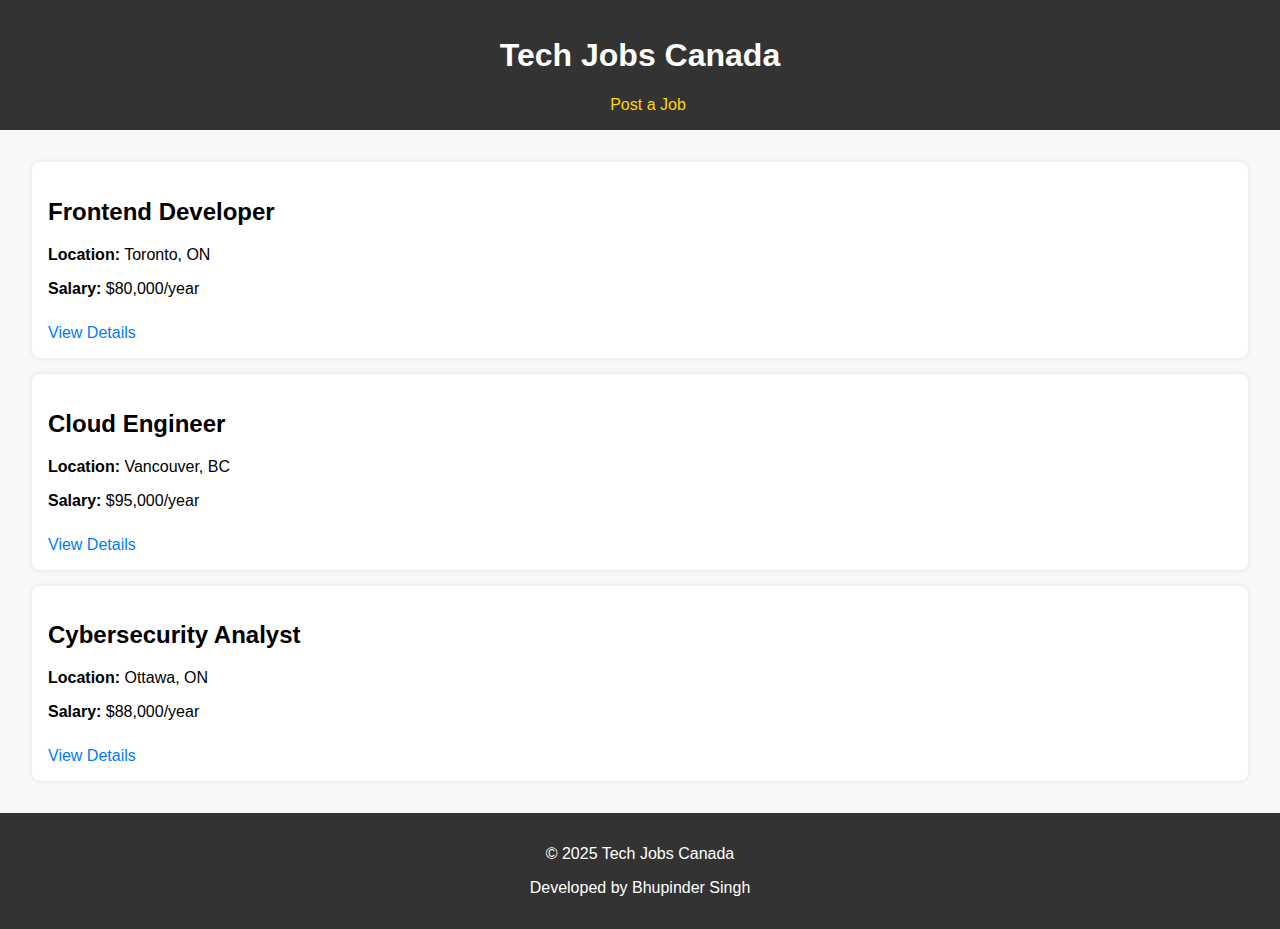
<file: index.html>
<!DOCTYPE html>
<html lang="en">
<head>
  <meta charset="UTF-8" />
  <meta name="viewport" content="width=device-width, initial-scale=1.0"/>
  <title>Job Board</title>
  <link rel="stylesheet" href="styles/main.css" />
</head>
<body>
  <header>
    <h1>Tech Jobs Canada</h1>
    <nav>
      <a href="post-job.html">Post a Job</a>
    </nav>
  </header>

  <main>
    <section class="job-list" id="jobList">
      <!-- Jobs loaded from jobs.js + localStorage -->
    </section>
  </main>

  <footer>
    <p>&copy; 2025 Tech Jobs Canada</p>
    <p>Developed by Bhupinder Singh</p>
  </footer>

  <script src="scripts/jobs.js"></script>
  <script>
    const jobList = document.getElementById("jobList");

    // Load dummy jobs first (from jobs.js)
    let combinedJobs = [...jobs];

    // Load saved jobs from localStorage
    const savedJobs = JSON.parse(localStorage.getItem("jobs"));
    if (savedJobs) {
      combinedJobs = combinedJobs.concat(savedJobs);
    }

    combinedJobs.forEach((job, index) => {
      const card = document.createElement("div");
      card.className = "job-card";
      card.innerHTML = `
        <h2>${job.title}</h2>
        <p><strong>Location:</strong> ${job.location}</p>
        <p><strong>Salary:</strong> ${job.salary}</p>
        <a href="job.html?job=${index}">View Details</a>
      `;
      jobList.appendChild(card);
    });
  </script>
</body>
</html>
</file>
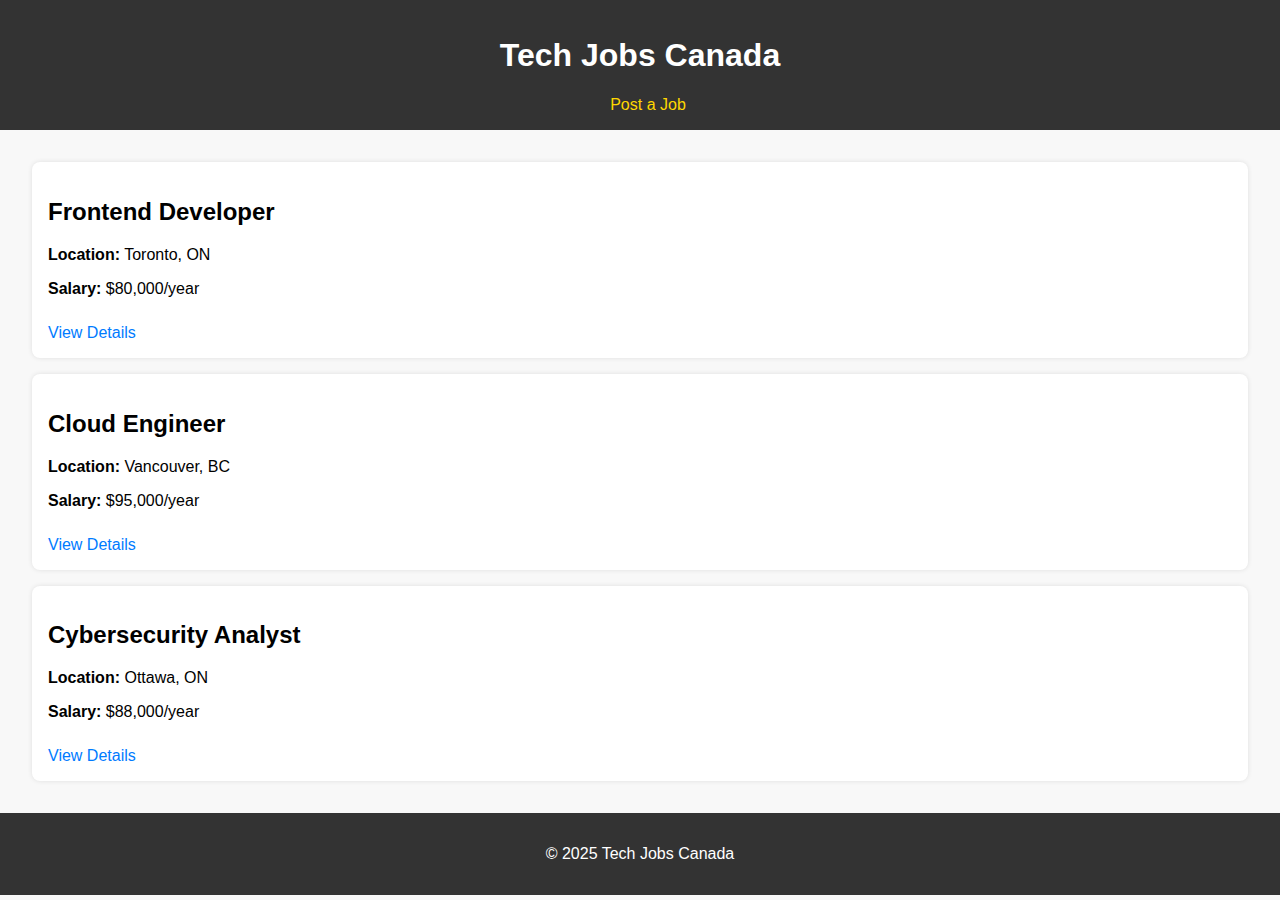
<file: Job Board project/index.html>
<!DOCTYPE html>
<html lang="en">
<head>
  <meta charset="UTF-8" />
  <meta name="viewport" content="width=device-width, initial-scale=1.0"/>
  <title>Job Board</title>
  <link rel="stylesheet" href="styles/main.css" />
</head>
<body>
  <header>
    <h1>Tech Jobs Canada</h1>
    <nav>
      <a href="post-job.html">Post a Job</a>
    </nav>
  </header>

  <main>
    <section class="job-list" id="jobList">
      <!-- Jobs loaded from jobs.js + localStorage -->
    </section>
  </main>

  <footer>
    <p>&copy; 2025 Tech Jobs Canada</p>
  </footer>

  <script src="scripts/jobs.js"></script>
  <script>
    const jobList = document.getElementById("jobList");

    // Load dummy jobs first (from jobs.js)
    let combinedJobs = [...jobs];

    // Load saved jobs from localStorage
    const savedJobs = JSON.parse(localStorage.getItem("jobs"));
    if (savedJobs) {
      combinedJobs = combinedJobs.concat(savedJobs);
    }

    combinedJobs.forEach((job, index) => {
      const card = document.createElement("div");
      card.className = "job-card";
      card.innerHTML = `
        <h2>${job.title}</h2>
        <p><strong>Location:</strong> ${job.location}</p>
        <p><strong>Salary:</strong> ${job.salary}</p>
        <a href="job.html?job=${index}">View Details</a>
      `;
      jobList.appendChild(card);
    });
  </script>
</body>
</html>
</file>
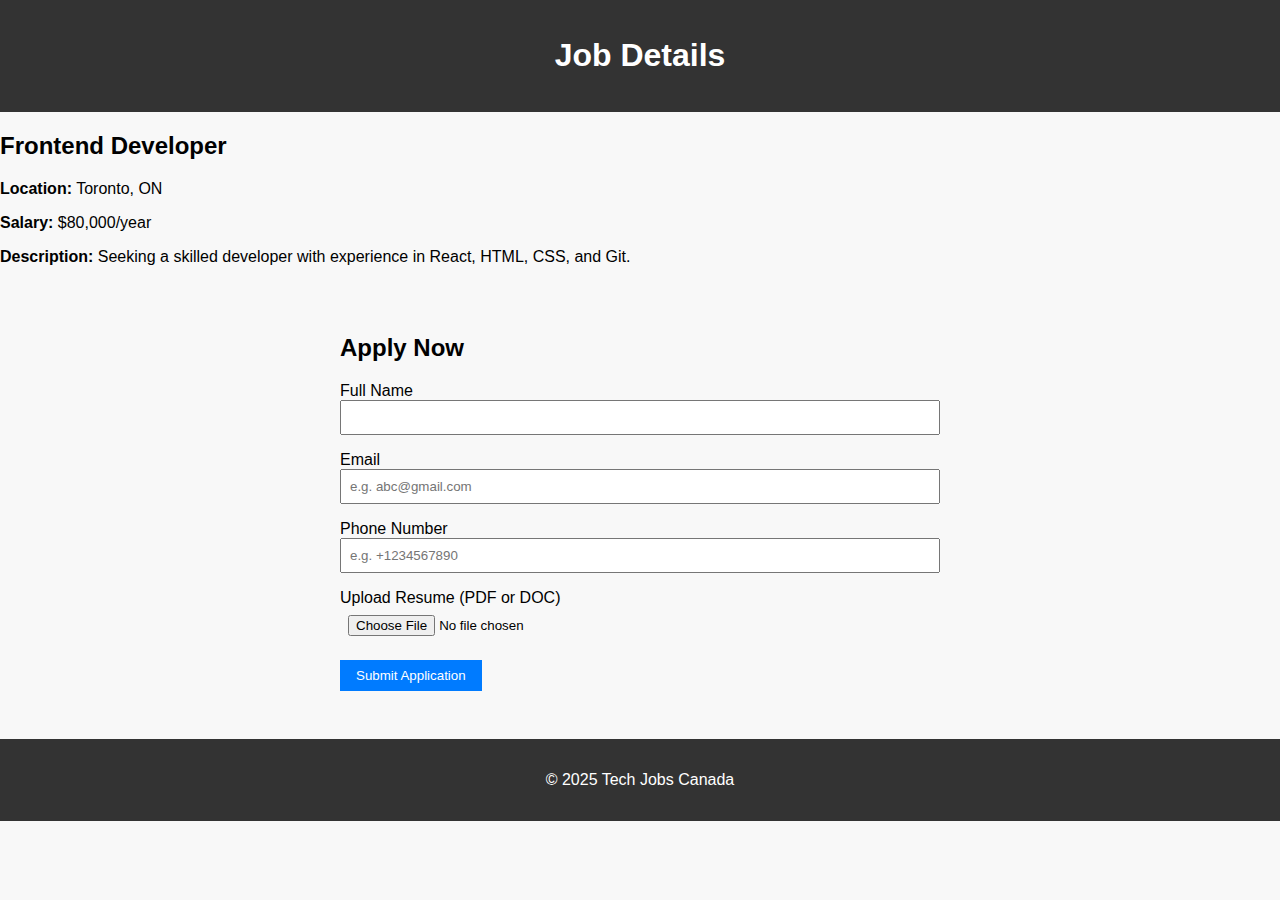
<file: job.html>
<!DOCTYPE html>
<html lang="en">
<head>
  <meta charset="UTF-8" />
  <meta name="viewport" content="width=device-width, initial-scale=1.0"/>
  <title>Job Details</title>
  <link rel="stylesheet" href="styles/main.css" />
</head>
<body>
  <header>
    <h1>Job Details</h1>
  </header>

  <main>
    <section class="job-description" id="jobDescription"></section>

    <section class="application-form">
      <h2>Apply Now</h2>
      <form id="applyForm">
        <label for="name">Full Name</label>
        <input type="text" id="name" required />

        <label for="email">Email</label>
        <input type="email" id="email" placeholder="e.g. abc@gmail.com"required />

        <label for="phone">Phone Number</label>
        <input type="tel" id="phone" pattern="[0-9]{10,15}" placeholder="e.g. +1234567890" required />

        <label for="resume">Upload Resume (PDF or DOC)</label>
        <input type="file" id="resume" accept=".pdf,.doc,.docx" required />

        <button type="submit">Submit Application</button>
        <p id="message"></p>
      </form>
    </section>
  </main>

  <footer>
    <p>&copy; 2025 Tech Jobs Canada</p>
  </footer>

  <script src="scripts/jobs.js"></script>
  <script>
    const params = new URLSearchParams(window.location.search);
    const jobIndex = parseInt(params.get("job") || "0");

    const dummyJobs = jobs;
    const savedJobs = JSON.parse(localStorage.getItem("jobs")) || [];
    const allJobs = [...dummyJobs, ...savedJobs];

    const job = allJobs[jobIndex];
    if (job) {
      document.getElementById("jobDescription").innerHTML = `
        <h2>${job.title}</h2>
        <p><strong>Location:</strong> ${job.location}</p>
        <p><strong>Salary:</strong> ${job.salary}</p>
        <p><strong>Description:</strong> ${job.description}</p>
      `;
    } else {
      document.getElementById("jobDescription").innerHTML = `<p>❌ Job not found</p>`;
    }
  </script>

  <script src="scripts/app.js"></script>
</body>
</html>
</file>
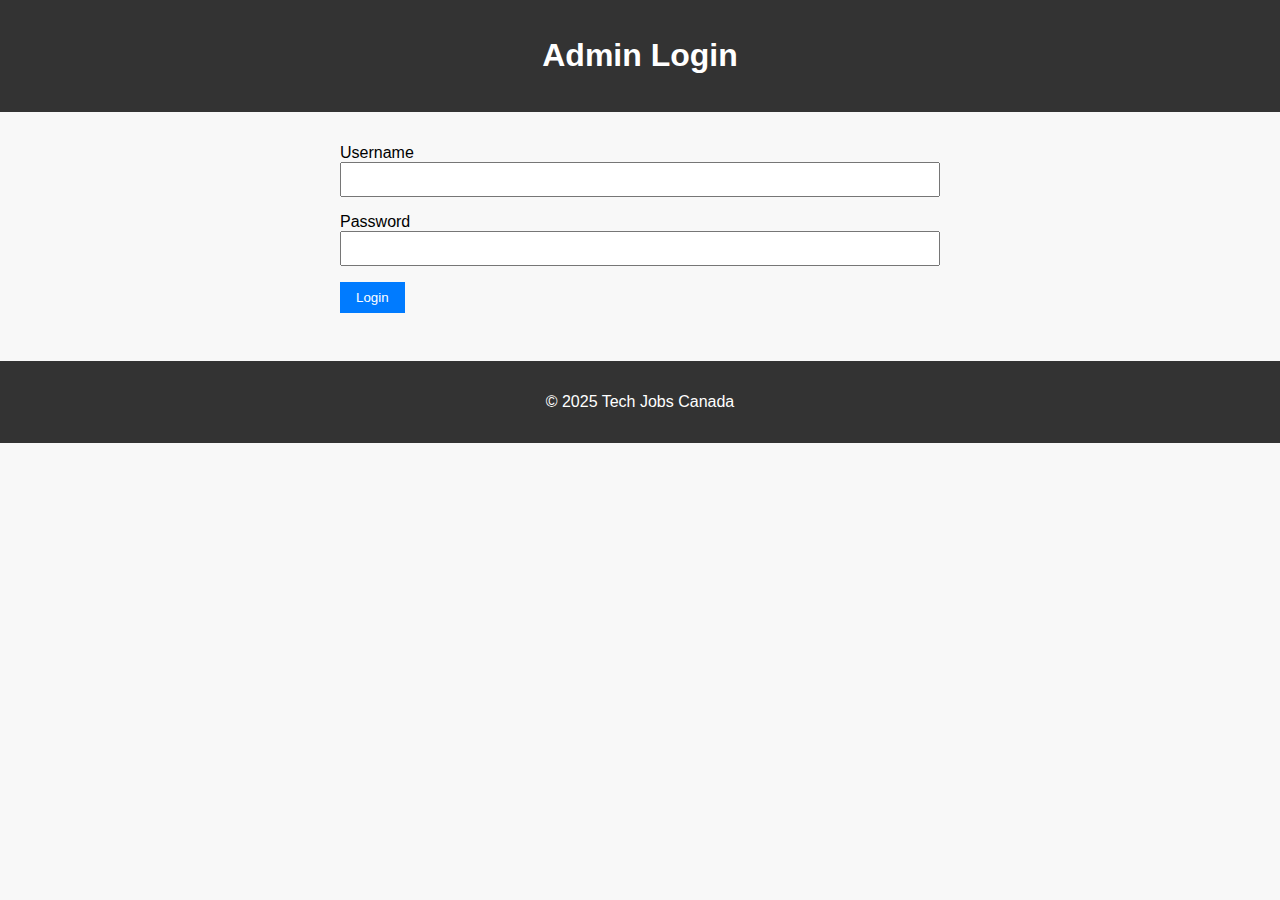
<file: login.html>
<!DOCTYPE html>
<html lang="en">
<head>
  <meta charset="UTF-8" /><meta name="viewport" content="width=device-width, initial-scale=1.0"/>
  <title>Login</title>
  <link rel="stylesheet" href="styles/main.css" />
</head>
<body>
  <header><h1>Admin Login</h1></header>
  <main>
    <section class="application-form">
      <form id="loginForm">
        <label for="username">Username</label>
        <input type="text" id="username" required />
        <label for="password">Password</label>
        <input type="password" id="password" required />
        <button type="submit">Login</button>
        <p id="loginMessage"></p>
      </form>
    </section>
  </main>
  <footer><p>&copy; 2025 Tech Jobs Canada</p></footer>

  <script>
    document.getElementById("loginForm").addEventListener("submit", e => {
      e.preventDefault();
      const u = document.getElementById("username").value.trim();
      const p = document.getElementById("password").value.trim();

      if(u === "admin" && p === "admin123"){
        localStorage.setItem("loggedIn", "true");
        window.location.href = "post-job.html";
      } else {
        const msg = document.getElementById("loginMessage");
        msg.textContent = "❌ Invalid username or password";
        msg.style.color = "red";
      }
    });
  </script>
</body>
</html>
</file>
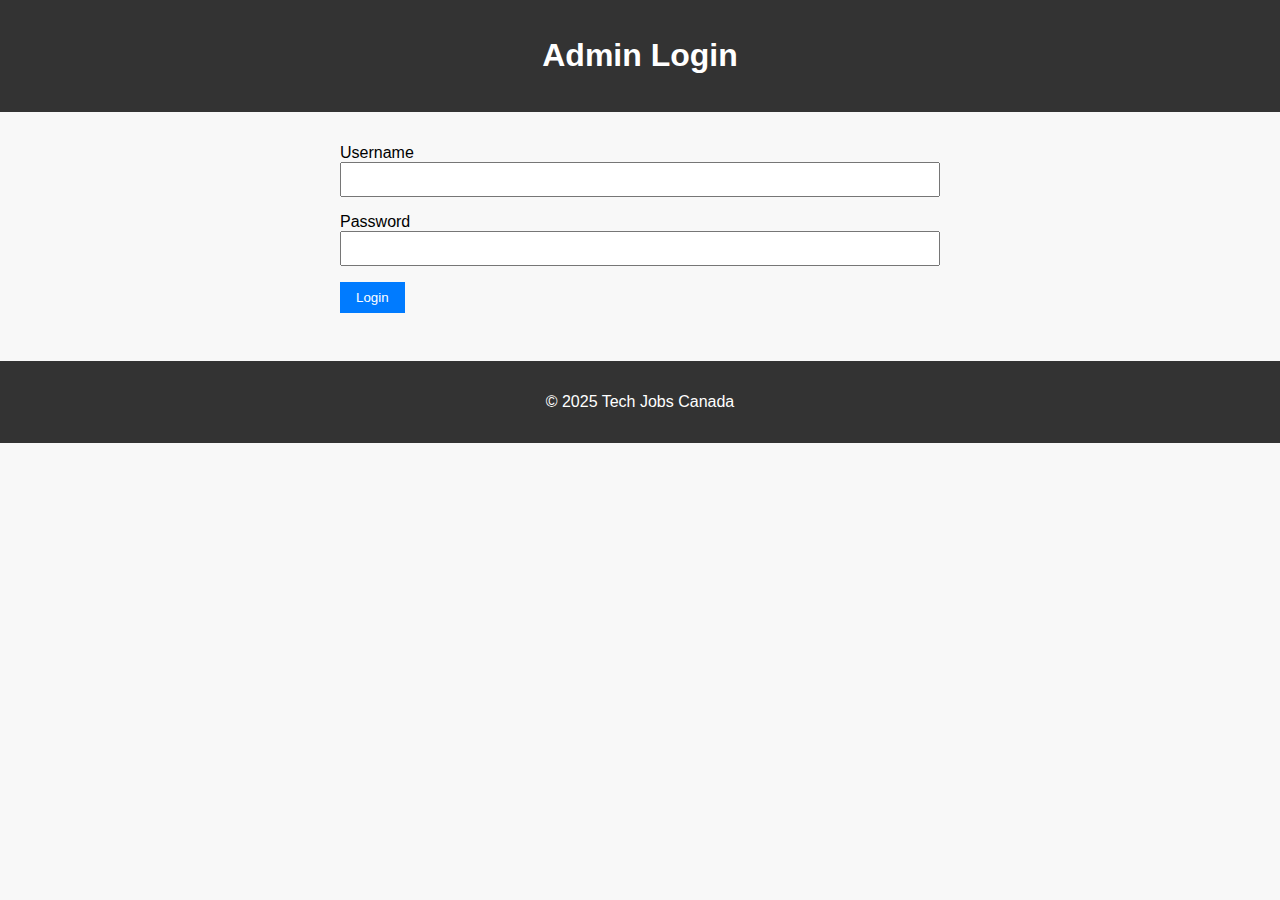
<file: post-job.html>
<!DOCTYPE html>
<html lang="en">
<head>
  <meta charset="UTF-8" /><meta name="viewport" content="width=device-width, initial-scale=1.0"/>
  <title>Post a Job</title>
  <link rel="stylesheet" href="styles/main.css" />
</head>
<body>

<header>
  <h1>Post a New Job</h1>
  <nav>
    <a href="#" onclick="logout()">Logout</a>
    <a href="index.html" style="margin-left:1rem;">Home</a>
  </nav>
</header>

<main>
  <section class="application-form">
    <form id="postJobForm">
      <label for="title">Job Title</label>
      <input type="text" id="title" required />

      <label for="location">Location</label>
      <input type="text" id="location" required />

      <label for="salary">Salary</label>
      <input type="text" id="salary" required />

      <label for="description">Description</label>
      <textarea id="description" required></textarea>

      <button type="submit">Post Job</button>
      <p id="adminMessage"></p>
    </form>
  </section>

  <section>
    <h2>Posted Jobs</h2>
    <div id="postedJobs"></div>
  </section>
</main>

<footer>
  <p>&copy; 2025 Tech Jobs Canada</p>
</footer>

<script>
  // Redirect if not logged in
  if(localStorage.getItem("loggedIn") !== "true"){
    window.location.href = "login.html";
  }

  // Logout function
  function logout(){
    localStorage.removeItem("loggedIn");
    window.location.href = "login.html";
  }

  // Load jobs from localStorage
  function loadJobs(){
    const jobsDiv = document.getElementById("postedJobs");
    jobsDiv.innerHTML = "";

    const jobs = JSON.parse(localStorage.getItem("jobs")) || [];
    if(jobs.length === 0){
      jobsDiv.innerHTML = "<p>No jobs posted yet.</p>";
      return;
    }

    jobs.forEach((job, idx) => {
      const div = document.createElement("div");
      div.className = "job-card";
      div.innerHTML = `
        <h3>${job.title}</h3>
        <p><strong>Location:</strong> ${job.location}</p>
        <p><strong>Salary:</strong> ${job.salary}</p>
        <p>${job.description}</p>
        <button onclick="deleteJob(${idx})" style="background:red;color:#fff;border:none;padding:5px 10px;cursor:pointer;">Delete</button>
      `;
      jobsDiv.appendChild(div);
    });
  }

  // Delete job by index
  function deleteJob(index){
    let jobs = JSON.parse(localStorage.getItem("jobs")) || [];
    jobs.splice(index, 1);
    localStorage.setItem("jobs", JSON.stringify(jobs));
    loadJobs();
  }

  // Post job form handling
  document.getElementById("postJobForm").addEventListener("submit", e => {
    e.preventDefault();

    const title = document.getElementById("title").value.trim();
    const location = document.getElementById("location").value.trim();
    const salary = document.getElementById("salary").value.trim();
    const description = document.getElementById("description").value.trim();

    if(!title || !location || !salary || !description){
      const msg = document.getElementById("adminMessage");
      msg.textContent = "❌ Please fill all fields.";
      msg.style.color = "red";
      return;
    }

    const jobs = JSON.parse(localStorage.getItem("jobs")) || [];
    jobs.push({title, location, salary, description});
    localStorage.setItem("jobs", JSON.stringify(jobs));

    const msg = document.getElementById("adminMessage");
    msg.textContent = "✅ Job posted successfully!";
    msg.style.color = "green";

    e.target.reset();
    loadJobs();
  });

  // Initial load
  loadJobs();
</script>

</body>
</html>
</file>
<file: styles/main.css>
body {
  font-family: Arial, sans-serif;
  margin: 0;
  padding: 0;
  background-color: #f8f8f8;
}

header, footer {
  background-color: #333;
  color: white;
  text-align: center;
  padding: 1rem;
}

nav a {
  color: #ffd700;
  margin-left: 1rem;
  text-decoration: none;
}

nav a:hover {
  text-decoration: underline;
}

.job-list {
  display: flex;
  flex-direction: column;
  gap: 1rem;
  padding: 2rem;
}

.job-card {
  background: white;
  padding: 1rem;
  border-radius: 8px;
  box-shadow: 0 0 5px rgba(0,0,0,0.1);
}

.job-card a {
  display: inline-block;
  margin-top: 10px;
  color: #007BFF;
  text-decoration: none;
}

.job-card a:hover {
  text-decoration: underline;
}

.application-form {
  padding: 2rem;
  max-width: 600px;
  margin: auto;
}

.application-form input,
.application-form textarea {
  width: 100%;
  padding: 0.5rem;
  margin-bottom: 1rem;
  box-sizing: border-box;
}

.application-form button {
  padding: 0.5rem 1rem;
  background: #007BFF;
  color: white;
  border: none;
  cursor: pointer;
}

.application-form button:hover {
  background: #0056b3;
}

#message,
#adminMessage {
  margin-top: 10px;
}
</file>
<file: Job Board project/styles/main.css>
body {
  font-family: Arial, sans-serif;
  margin: 0;
  padding: 0;
  background-color: #f8f8f8;
}

header, footer {
  background-color: #333;
  color: white;
  text-align: center;
  padding: 1rem;
}

nav a {
  color: #ffd700;
  margin-left: 1rem;
  text-decoration: none;
}

nav a:hover {
  text-decoration: underline;
}

.job-list {
  display: flex;
  flex-direction: column;
  gap: 1rem;
  padding: 2rem;
}

.job-card {
  background: white;
  padding: 1rem;
  border-radius: 8px;
  box-shadow: 0 0 5px rgba(0,0,0,0.1);
}

.job-card a {
  display: inline-block;
  margin-top: 10px;
  color: #007BFF;
  text-decoration: none;
}

.job-card a:hover {
  text-decoration: underline;
}

.application-form {
  padding: 2rem;
  max-width: 600px;
  margin: auto;
}

.application-form input,
.application-form textarea {
  width: 100%;
  padding: 0.5rem;
  margin-bottom: 1rem;
  box-sizing: border-box;
}

.application-form button {
  padding: 0.5rem 1rem;
  background: #007BFF;
  color: white;
  border: none;
  cursor: pointer;
}

.application-form button:hover {
  background: #0056b3;
}

#message,
#adminMessage {
  margin-top: 10px;
}
</file>
